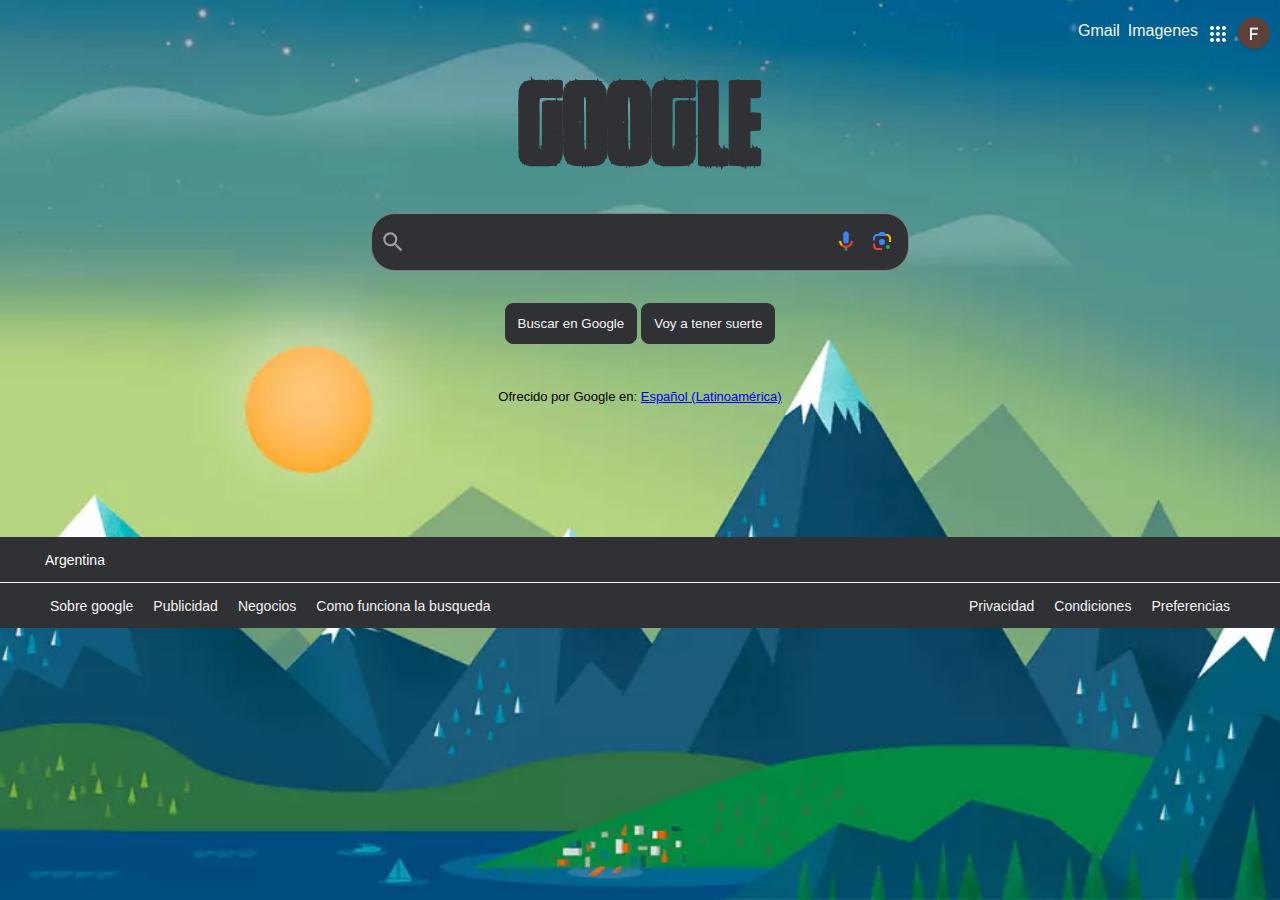
<file: index.html>
<!DOCTYPE html>
<html lang="en">
<head>
    <meta charset="UTF-8">
    <meta name="viewport" content="width=device-width, initial-scale=1.0">
    <title>Google</title>
    <link rel="stylesheet" href="css/style.css">
    <link rel="stylesheet" href="font/stylesheet.css" type="text/css" charset="utf-8" />
  </head>
<body>
    <header>
      <nav>
        <ul>
            <li><a href="https://www.google.com/">Gmail</a></li>
            <li><a href="https://www.google.com/">Imagenes</a></li>
            <li><a href="https://www.google.com/"></a><svg class="gb_j" fill="white"focusable="false" viewBox="0 0 24 24"><path d="M6,8c1.1,0 2,-0.9 2,-2s-0.9,-2 -2,-2 -2,0.9 -2,2 0.9,2 2,2zM12,20c1.1,0 2,-0.9 2,-2s-0.9,-2 -2,-2 -2,0.9 -2,2 0.9,2 2,2zM6,20c1.1,0 2,-0.9 2,-2s-0.9,-2 -2,-2 -2,0.9 -2,2 0.9,2 2,2zM6,14c1.1,0 2,-0.9 2,-2s-0.9,-2 -2,-2 -2,0.9 -2,2 0.9,2 2,2zM12,14c1.1,0 2,-0.9 2,-2s-0.9,-2 -2,-2 -2,0.9 -2,2 0.9,2 2,2zM16,6c0,1.1 0.9,2 2,2s2,-0.9 2,-2 -0.9,-2 -2,-2 -2,0.9 -2,2zM12,8c1.1,0 2,-0.9 2,-2s-0.9,-2 -2,-2 -2,0.9 -2,2 0.9,2 2,2zM18,14c1.1,0 2,-0.9 2,-2s-0.9,-2 -2,-2 -2,0.9 -2,2 0.9,2 2,2zM18,20c1.1,0 2,-0.9 2,-2s-0.9,-2 -2,-2 -2,0.9 -2,2 0.9,2 2,2z"></path></svg></li>
            <li><a href="https://www.google.com/"><img src="/imagen/fernando.png" alt=""></a></li>
        </ul>
      </nav>
    </header>
    <section>
      <div class="container">
      <h1><a href="http://www.google.com.ar">Google</a></h1>
      <div class="buscador">
        <span class="buscador-logo"></span>
        <input type="text">
        <button><span class="micro-logo"></a><img src="imagen/voz-de-google.png" alt=""></span></button>
        <button><span class="camara-logo"></span></button>

      </div>
      <div class="buscador-google">
        <button>Buscar en Google</button>
        <button>Voy a tener suerte</button>
      </div>
      <p>Ofrecido por Google en: <a href="https://www.google.com/">Español (Latinoamérica)</a></p>
    </div>
    </section>
    <footer> 
      <section><span>Argentina</span></section>
      <section class="content">
        <div>
             <a href="">Sobre google</a>
             <a href="">Publicidad</a> 
             <a href="">Negocios</a>
             <a href="">Como funciona la busqueda</a>
            </div>
            <div>
             <a href="">Privacidad</a> 
              <a href="">Condiciones</a>
              <a href="">Preferencias</a>
  </div>
      </section>
    </footer>
</body>
</html>
</file>
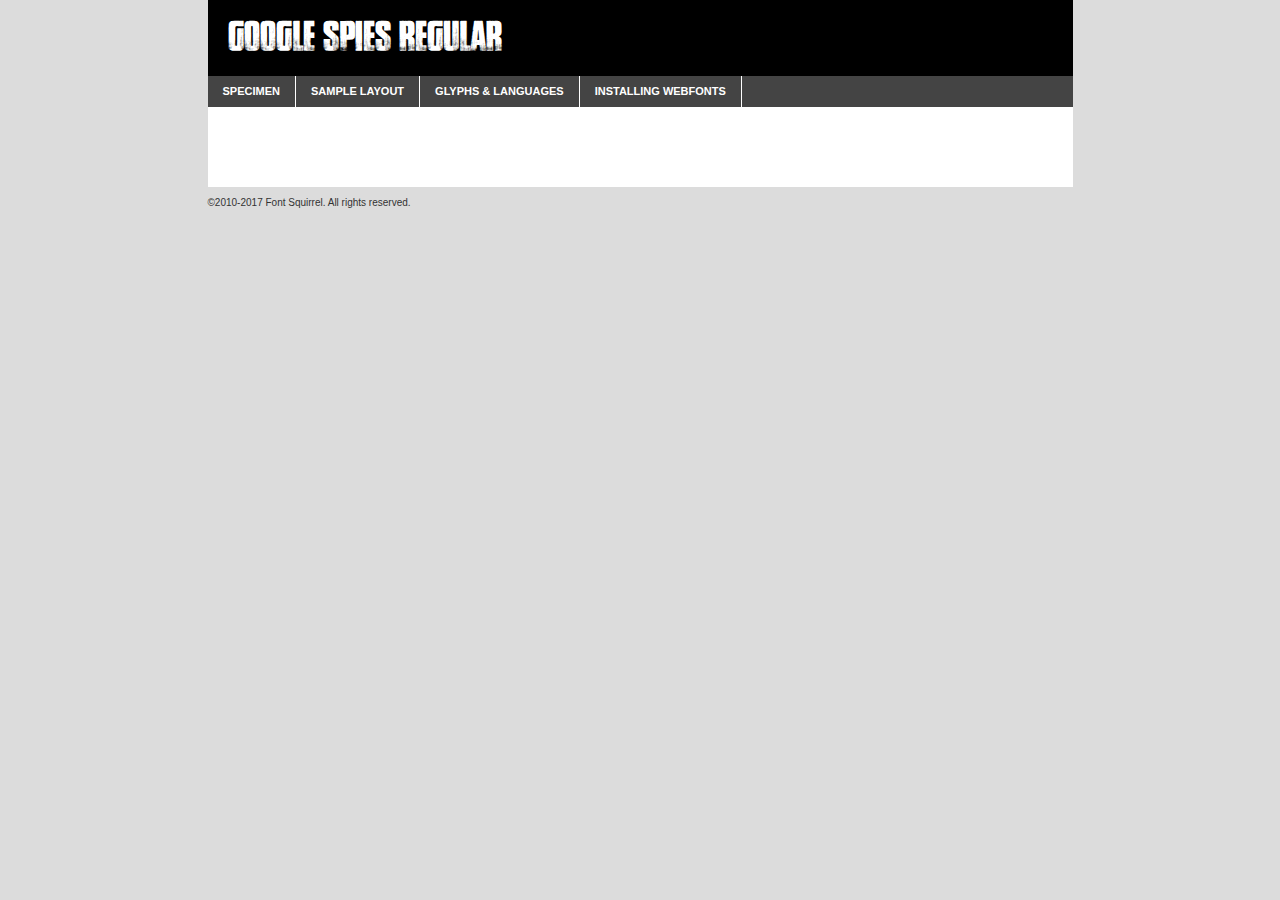
<file: font/google-spies_personnal_use_only-demo.html>
<!DOCTYPE html PUBLIC "-//W3C//DTD XHTML 1.0 Transitional//EN"
        "http://www.w3.org/TR/xhtml1/DTD/xhtml1-transitional.dtd">

<html xmlns="http://www.w3.org/1999/xhtml" xml:lang="en" lang="en">
<head>
    <meta http-equiv="Content-Type" content="text/html; charset=utf-8"/>
    <script src="http://ajax.googleapis.com/ajax/libs/jquery/1.7.2/jquery.min.js" type="text/javascript" charset="utf-8"></script>
    <script type="text/javascript">
		(function($) {
			$.fn.easyTabs = function(option) {
				var param = jQuery.extend({ fadeSpeed: 'fast', defaultContent: 1, activeClass: 'active' }, option);
				$(this).each(function() {
					var thisId = '#' + this.id;
					if ( param.defaultContent == '' )
					{
						param.defaultContent = 1;
					}
					if ( typeof param.defaultContent == 'number' )
					{
						var defaultTab = $(thisId + ' .tabs li:eq(' + (param.defaultContent - 1) + ') a').attr('href').substr(1);
					}
					else
					{
						var defaultTab = param.defaultContent;
					}
					$(thisId + ' .tabs li a').each(function() {
						var tabToHide = $(this).attr('href').substr(1);
						$('#' + tabToHide).addClass('easytabs-tab-content');
					});
					hideAll();
					changeContent(defaultTab);

					function hideAll() {$(thisId + ' .easytabs-tab-content').hide();}

					function changeContent(tabId)
					{
						hideAll();
						$(thisId + ' .tabs li').removeClass(param.activeClass);
						$(thisId + ' .tabs li a[href=#' + tabId + ']').closest('li').addClass(param.activeClass);
						if ( param.fadeSpeed != 'none' )
						{
							$(thisId + ' #' + tabId).fadeIn(param.fadeSpeed);
						}
						else
						{
							$(thisId + ' #' + tabId).show();
						}
					}

					$(thisId + ' .tabs li').click(function() {
						var tabId = $(this).find('a').attr('href').substr(1);
						changeContent(tabId);
						return false;
					});
				});
			}
		})(jQuery);
    </script>
    <link rel="stylesheet" href="specimen_files/specimen_stylesheet.css" type="text/css" charset="utf-8"/>
    <link rel="stylesheet" href="stylesheet.css" type="text/css" charset="utf-8"/>

    <style type="text/css">
        		body {
			font-family: 'google_spiesregular';
        		}

            </style>

    <title>Google spies Regular Specimen</title>


    <script type="text/javascript" charset="utf-8">
		$(document).ready(function() {
			$('#container').easyTabs({ defaultContent: 1 });
		});
    </script>
</head>

<body>
<div id="container">
    <div id="header">
		Google spies Regular    </div>
    <ul class="tabs">
        <li><a href="#specimen">Specimen</a></li>
        <li><a href="#layout">Sample Layout</a></li>
		        <li><a href="#glyphs">Glyphs &amp; Languages</a></li>
        <li><a href="#installing">Installing Webfonts</a></li>

    </ul>

    <div id="main_content">


        <div id="specimen">

            <div class="section">
                <div class="grid12 firstcol">
                    <div class="huge">AaBb</div>
                </div>
            </div>

            <div class="section">
                <div class="glyph_range">A&#x200B;B&#x200b;C&#x200b;D&#x200b;E&#x200b;F&#x200b;G&#x200b;H&#x200b;I&#x200b;J&#x200b;K&#x200b;L&#x200b;M&#x200b;N&#x200b;O&#x200b;P&#x200b;Q&#x200b;R&#x200b;S&#x200b;T&#x200b;U&#x200b;V&#x200b;W&#x200b;X&#x200b;Y&#x200b;Z&#x200b;a&#x200b;b&#x200b;c&#x200b;d&#x200b;e&#x200b;f&#x200b;g&#x200b;h&#x200b;i&#x200b;j&#x200b;k&#x200b;l&#x200b;m&#x200b;n&#x200b;o&#x200b;p&#x200b;q&#x200b;r&#x200b;s&#x200b;t&#x200b;u&#x200b;v&#x200b;w&#x200b;x&#x200b;y&#x200b;z&#x200b;1&#x200b;2&#x200b;3&#x200b;4&#x200b;5&#x200b;6&#x200b;7&#x200b;8&#x200b;9&#x200b;0&#x200b;&amp;&#x200b;.&#x200b;,&#x200b;?&#x200b;!&#x200b;&#64;&#x200b;(&#x200b;)&#x200b;#&#x200b;$&#x200b;%&#x200b;*&#x200b;+&#x200b;-&#x200b;=&#x200b;:&#x200b;;</div>
            </div>
            <div class="section">
                <div class="grid12 firstcol">
                    <table class="sample_table">
                        <tr>
                            <td>10</td>
                            <td class="size10">abcdefghijklmnopqrstuvwxyzABCDEFGHIJKLMNOPQRSTUVWXYZ0123456789abcdefghijklmnopqrstuvwxyzABCDEFGHIJKLMNOPQRSTUVWXYZ0123456789abcdefghijklmnopqrstuvwxyzABCDEFGHIJKLMNOPQRSTUVWXYZ</td>
                        </tr>
                        <tr>
                            <td>11</td>
                            <td class="size11">abcdefghijklmnopqrstuvwxyzABCDEFGHIJKLMNOPQRSTUVWXYZ0123456789abcdefghijklmnopqrstuvwxyzABCDEFGHIJKLMNOPQRSTUVWXYZ0123456789abcdefghijklmnopqrstuvwxyzABCDEFGHIJKLMNOPQRSTUVWXYZ</td>
                        </tr>
                        <tr>
                            <td>12</td>
                            <td class="size12">abcdefghijklmnopqrstuvwxyzABCDEFGHIJKLMNOPQRSTUVWXYZ0123456789abcdefghijklmnopqrstuvwxyzABCDEFGHIJKLMNOPQRSTUVWXYZ0123456789abcdefghijklmnopqrstuvwxyzABCDEFGHIJKLMNOPQRSTUVWXYZ</td>
                        </tr>
                        <tr>
                            <td>13</td>
                            <td class="size13">abcdefghijklmnopqrstuvwxyzABCDEFGHIJKLMNOPQRSTUVWXYZ0123456789abcdefghijklmnopqrstuvwxyzABCDEFGHIJKLMNOPQRSTUVWXYZ0123456789abcdefghijklmnopqrstuvwxyzABCDEFGHIJKLMNOPQRSTUVWXYZ</td>
                        </tr>
                        <tr>
                            <td>14</td>
                            <td class="size14">abcdefghijklmnopqrstuvwxyzABCDEFGHIJKLMNOPQRSTUVWXYZ0123456789abcdefghijklmnopqrstuvwxyzABCDEFGHIJKLMNOPQRSTUVWXYZ0123456789abcdefghijklmnopqrstuvwxyzABCDEFGHIJKLMNOPQRSTUVWXYZ</td>
                        </tr>
                        <tr>
                            <td>16</td>
                            <td class="size16">abcdefghijklmnopqrstuvwxyzABCDEFGHIJKLMNOPQRSTUVWXYZ0123456789abcdefghijklmnopqrstuvwxyzABCDEFGHIJKLMNOPQRSTUVWXYZ</td>
                        </tr>
                        <tr>
                            <td>18</td>
                            <td class="size18">abcdefghijklmnopqrstuvwxyzABCDEFGHIJKLMNOPQRSTUVWXYZ0123456789abcdefghijklmnopqrstuvwxyzABCDEFGHIJKLMNOPQRSTUVWXYZ</td>
                        </tr>
                        <tr>
                            <td>20</td>
                            <td class="size20">abcdefghijklmnopqrstuvwxyzABCDEFGHIJKLMNOPQRSTUVWXYZ0123456789abcdefghijklmnopqrstuvwxyzABCDEFGHIJKLMNOPQRSTUVWXYZ</td>
                        </tr>
                        <tr>
                            <td>24</td>
                            <td class="size24">abcdefghijklmnopqrstuvwxyzABCDEFGHIJKLMNOPQRSTUVWXYZ0123456789abcdefghijklmnopqrstuvwxyzABCDEFGHIJKLMNOPQRSTUVWXYZ</td>
                        </tr>
                        <tr>
                            <td>30</td>
                            <td class="size30">abcdefghijklmnopqrstuvwxyzABCDEFGHIJKLMNOPQRSTUVWXYZ0123456789abcdefghijklmnopqrstuvwxyzABCDEFGHIJKLMNOPQRSTUVWXYZ</td>
                        </tr>
                        <tr>
                            <td>36</td>
                            <td class="size36">abcdefghijklmnopqrstuvwxyzABCDEFGHIJKLMNOPQRSTUVWXYZ0123456789abcdefghijklmnopqrstuvwxyzABCDEFGHIJKLMNOPQRSTUVWXYZ</td>
                        </tr>
                        <tr>
                            <td>48</td>
                            <td class="size48">abcdefghijklmnopqrstuvwxyzABCDEFGHIJKLMNOPQRSTUVWXYZ0123456789abcdefghijklmnopqrstuvwxyzABCDEFGHIJKLMNOPQRSTUVWXYZ</td>
                        </tr>
                        <tr>
                            <td>60</td>
                            <td class="size60">abcdefghijklmnopqrstuvwxyzABCDEFGHIJKLMNOPQRSTUVWXYZ0123456789abcdefghijklmnopqrstuvwxyzABCDEFGHIJKLMNOPQRSTUVWXYZ</td>
                        </tr>
                        <tr>
                            <td>72</td>
                            <td class="size72">abcdefghijklmnopqrstuvwxyzABCDEFGHIJKLMNOPQRSTUVWXYZ0123456789abcdefghijklmnopqrstuvwxyzABCDEFGHIJKLMNOPQRSTUVWXYZ</td>
                        </tr>
                        <tr>
                            <td>90</td>
                            <td class="size90">abcdefghijklmnopqrstuvwxyzABCDEFGHIJKLMNOPQRSTUVWXYZ0123456789abcdefghijklmnopqrstuvwxyzABCDEFGHIJKLMNOPQRSTUVWXYZ</td>
                        </tr>
                    </table>

                </div>

            </div>


            <div class="section" id="bodycomparison">


                <div id="xheight">
                    <div class="fontbody">&#x25FC;&#x25FC;&#x25FC;&#x25FC;&#x25FC;&#x25FC;&#x25FC;&#x25FC;&#x25FC;&#x25FC;&#x25FC;&#x25FC;&#x25FC;&#x25FC;&#x25FC;&#x25FC;&#x25FC;&#x25FC;&#x25FC;&#x25FC;&#x25FC;&#x25FC;&#x25FC;&#x25FC;&#x25FC;&#x25FC;&#x25FC;&#x25FC;&#x25FC;&#x25FC;&#x25FC;&#x25FC;&#x25FC;&#x25FC;&#x25FC;&#x25FC;&#x25FC;&#x25FC;&#x25FC;&#x25FC;&#x25FC;&#x25FC;&#x25FC;&#x25FC;&#x25FC;&#x25FC;&#x25FC;&#x25FC;&#x25FC;&#x25FC;&#x25FC;&#x25FC;&#x25FC;&#x25FC;&#x25FC;&#x25FC;&#x25FC;&#x25FC;&#x25FC;&#x25FC;&#x25FC;&#x25FC;&#x25FC;&#x25FC;&#x25FC;&#x25FC;&#x25FC;&#x25FC;&#x25FC;&#x25FC;&#x25FC;&#x25FC;&#x25FC;&#x25FC;&#x25FC;&#x25FC;&#x25FC;&#x25FC;&#x25FC;&#x25FC;&#x25FC;&#x25FC;&#x25FC;&#x25FC;&#x25FC;&#x25FC;&#x25FC;&#x25FC;&#x25FC;&#x25FC;&#x25FC;&#x25FC;&#x25FC;&#x25FC;&#x25FC;&#x25FC;&#x25FC;&#x25FC;&#x25FC;body</div>
                    <div class="arialbody">body</div>
                    <div class="verdanabody">body</div>
                    <div class="georgiabody">body</div>
                </div>
                <div class="fontbody" style="z-index:1">
                    body<span>Google spies Regular</span>
                </div>
                <div class="arialbody" style="z-index:1">
                    body<span>Arial</span>
                </div>
                <div class="verdanabody" style="z-index:1">
                    body<span>Verdana</span>
                </div>
                <div class="georgiabody" style="z-index:1">
                    body<span>Georgia</span>
                </div>


            </div>


            <div class="section psample psample_row1" id="">

                <div class="grid2 firstcol">
                    <p class="size10"><span>10.</span>Aenean lacinia bibendum nulla sed consectetur. Fusce dapibus, tellus ac cursus commodo, tortor mauris condimentum nibh, ut fermentum massa justo sit amet risus. Nullam id dolor id nibh ultricies vehicula ut id elit. Cum sociis natoque penatibus et magnis dis parturient montes, nascetur ridiculus mus. Nulla vitae elit libero, a pharetra augue.</p>

                </div>
                <div class="grid3">
                    <p class="size11"><span>11.</span>Aenean lacinia bibendum nulla sed consectetur. Fusce dapibus, tellus ac cursus commodo, tortor mauris condimentum nibh, ut fermentum massa justo sit amet risus. Nullam id dolor id nibh ultricies vehicula ut id elit. Cum sociis natoque penatibus et magnis dis parturient montes, nascetur ridiculus mus. Nulla vitae elit libero, a pharetra augue.</p>

                </div>
                <div class="grid3">
                    <p class="size12"><span>12.</span>Aenean lacinia bibendum nulla sed consectetur. Fusce dapibus, tellus ac cursus commodo, tortor mauris condimentum nibh, ut fermentum massa justo sit amet risus. Nullam id dolor id nibh ultricies vehicula ut id elit. Cum sociis natoque penatibus et magnis dis parturient montes, nascetur ridiculus mus. Nulla vitae elit libero, a pharetra augue.</p>

                </div>
                <div class="grid4">
                    <p class="size13"><span>13.</span>Aenean lacinia bibendum nulla sed consectetur. Fusce dapibus, tellus ac cursus commodo, tortor mauris condimentum nibh, ut fermentum massa justo sit amet risus. Nullam id dolor id nibh ultricies vehicula ut id elit. Cum sociis natoque penatibus et magnis dis parturient montes, nascetur ridiculus mus. Nulla vitae elit libero, a pharetra augue.</p>

                </div>
                <div class="white_blend"></div>

            </div>
            <div class="section psample psample_row2" id="">
                <div class="grid3 firstcol">
                    <p class="size14"><span>14.</span>Aenean lacinia bibendum nulla sed consectetur. Fusce dapibus, tellus ac cursus commodo, tortor mauris condimentum nibh, ut fermentum massa justo sit amet risus. Nullam id dolor id nibh ultricies vehicula ut id elit. Cum sociis natoque penatibus et magnis dis parturient montes, nascetur ridiculus mus. Nulla vitae elit libero, a pharetra augue.</p>

                </div>
                <div class="grid4">
                    <p class="size16"><span>16.</span>Aenean lacinia bibendum nulla sed consectetur. Fusce dapibus, tellus ac cursus commodo, tortor mauris condimentum nibh, ut fermentum massa justo sit amet risus. Nullam id dolor id nibh ultricies vehicula ut id elit. Cum sociis natoque penatibus et magnis dis parturient montes, nascetur ridiculus mus. Nulla vitae elit libero, a pharetra augue.</p>

                </div>
                <div class="grid5">
                    <p class="size18"><span>18.</span>Aenean lacinia bibendum nulla sed consectetur. Fusce dapibus, tellus ac cursus commodo, tortor mauris condimentum nibh, ut fermentum massa justo sit amet risus. Nullam id dolor id nibh ultricies vehicula ut id elit. Cum sociis natoque penatibus et magnis dis parturient montes, nascetur ridiculus mus. Nulla vitae elit libero, a pharetra augue.</p>

                </div>

                <div class="white_blend"></div>

            </div>

            <div class="section psample psample_row3" id="">
                <div class="grid5 firstcol">
                    <p class="size20"><span>20.</span>Aenean lacinia bibendum nulla sed consectetur. Fusce dapibus, tellus ac cursus commodo, tortor mauris condimentum nibh, ut fermentum massa justo sit amet risus. Nullam id dolor id nibh ultricies vehicula ut id elit. Cum sociis natoque penatibus et magnis dis parturient montes, nascetur ridiculus mus. Nulla vitae elit libero, a pharetra augue.</p>
                </div>
                <div class="grid7">
                    <p class="size24"><span>24.</span>Aenean lacinia bibendum nulla sed consectetur. Fusce dapibus, tellus ac cursus commodo, tortor mauris condimentum nibh, ut fermentum massa justo sit amet risus. Nullam id dolor id nibh ultricies vehicula ut id elit. Cum sociis natoque penatibus et magnis dis parturient montes, nascetur ridiculus mus. Nulla vitae elit libero, a pharetra augue.</p>
                </div>

                <div class="white_blend"></div>

            </div>

            <div class="section psample psample_row4" id="">
                <div class="grid12 firstcol">
                    <p class="size30"><span>30.</span>Aenean lacinia bibendum nulla sed consectetur. Fusce dapibus, tellus ac cursus commodo, tortor mauris condimentum nibh, ut fermentum massa justo sit amet risus. Nullam id dolor id nibh ultricies vehicula ut id elit. Cum sociis natoque penatibus et magnis dis parturient montes, nascetur ridiculus mus. Nulla vitae elit libero, a pharetra augue.</p>
                </div>
                <div class="white_blend"></div>

            </div>


            <div class="section psample psample_row1 fullreverse">
                <div class="grid2 firstcol">
                    <p class="size10"><span>10.</span>Aenean lacinia bibendum nulla sed consectetur. Fusce dapibus, tellus ac cursus commodo, tortor mauris condimentum nibh, ut fermentum massa justo sit amet risus. Nullam id dolor id nibh ultricies vehicula ut id elit. Cum sociis natoque penatibus et magnis dis parturient montes, nascetur ridiculus mus. Nulla vitae elit libero, a pharetra augue.</p>

                </div>
                <div class="grid3">
                    <p class="size11"><span>11.</span>Aenean lacinia bibendum nulla sed consectetur. Fusce dapibus, tellus ac cursus commodo, tortor mauris condimentum nibh, ut fermentum massa justo sit amet risus. Nullam id dolor id nibh ultricies vehicula ut id elit. Cum sociis natoque penatibus et magnis dis parturient montes, nascetur ridiculus mus. Nulla vitae elit libero, a pharetra augue.</p>

                </div>
                <div class="grid3">
                    <p class="size12"><span>12.</span>Aenean lacinia bibendum nulla sed consectetur. Fusce dapibus, tellus ac cursus commodo, tortor mauris condimentum nibh, ut fermentum massa justo sit amet risus. Nullam id dolor id nibh ultricies vehicula ut id elit. Cum sociis natoque penatibus et magnis dis parturient montes, nascetur ridiculus mus. Nulla vitae elit libero, a pharetra augue.</p>

                </div>
                <div class="grid4">
                    <p class="size13"><span>13.</span>Aenean lacinia bibendum nulla sed consectetur. Fusce dapibus, tellus ac cursus commodo, tortor mauris condimentum nibh, ut fermentum massa justo sit amet risus. Nullam id dolor id nibh ultricies vehicula ut id elit. Cum sociis natoque penatibus et magnis dis parturient montes, nascetur ridiculus mus. Nulla vitae elit libero, a pharetra augue.</p>

                </div>
                <div class="black_blend"></div>

            </div>

            <div class="section psample psample_row2 fullreverse">
                <div class="grid3 firstcol">
                    <p class="size14"><span>14.</span>Aenean lacinia bibendum nulla sed consectetur. Fusce dapibus, tellus ac cursus commodo, tortor mauris condimentum nibh, ut fermentum massa justo sit amet risus. Nullam id dolor id nibh ultricies vehicula ut id elit. Cum sociis natoque penatibus et magnis dis parturient montes, nascetur ridiculus mus. Nulla vitae elit libero, a pharetra augue.</p>

                </div>
                <div class="grid4">
                    <p class="size16"><span>16.</span>Aenean lacinia bibendum nulla sed consectetur. Fusce dapibus, tellus ac cursus commodo, tortor mauris condimentum nibh, ut fermentum massa justo sit amet risus. Nullam id dolor id nibh ultricies vehicula ut id elit. Cum sociis natoque penatibus et magnis dis parturient montes, nascetur ridiculus mus. Nulla vitae elit libero, a pharetra augue.</p>

                </div>
                <div class="grid5">
                    <p class="size18"><span>18.</span>Aenean lacinia bibendum nulla sed consectetur. Fusce dapibus, tellus ac cursus commodo, tortor mauris condimentum nibh, ut fermentum massa justo sit amet risus. Nullam id dolor id nibh ultricies vehicula ut id elit. Cum sociis natoque penatibus et magnis dis parturient montes, nascetur ridiculus mus. Nulla vitae elit libero, a pharetra augue.</p>

                </div>
                <div class="black_blend"></div>

            </div>

            <div class="section psample fullreverse psample_row3" id="">
                <div class="grid5 firstcol">
                    <p class="size20"><span>20.</span>Aenean lacinia bibendum nulla sed consectetur. Fusce dapibus, tellus ac cursus commodo, tortor mauris condimentum nibh, ut fermentum massa justo sit amet risus. Nullam id dolor id nibh ultricies vehicula ut id elit. Cum sociis natoque penatibus et magnis dis parturient montes, nascetur ridiculus mus. Nulla vitae elit libero, a pharetra augue.</p>
                </div>
                <div class="grid7">
                    <p class="size24"><span>24.</span>Aenean lacinia bibendum nulla sed consectetur. Fusce dapibus, tellus ac cursus commodo, tortor mauris condimentum nibh, ut fermentum massa justo sit amet risus. Nullam id dolor id nibh ultricies vehicula ut id elit. Cum sociis natoque penatibus et magnis dis parturient montes, nascetur ridiculus mus. Nulla vitae elit libero, a pharetra augue.</p>
                </div>

                <div class="black_blend"></div>

            </div>

            <div class="section psample fullreverse psample_row4" id="" style="border-bottom: 20px #000 solid;">
                <div class="grid12 firstcol">
                    <p class="size30"><span>30.</span>Aenean lacinia bibendum nulla sed consectetur. Fusce dapibus, tellus ac cursus commodo, tortor mauris condimentum nibh, ut fermentum massa justo sit amet risus. Nullam id dolor id nibh ultricies vehicula ut id elit. Cum sociis natoque penatibus et magnis dis parturient montes, nascetur ridiculus mus. Nulla vitae elit libero, a pharetra augue.</p>
                </div>
                <div class="black_blend"></div>

            </div>


        </div>

        <div id="layout">

            <div class="section">

                <div class="grid12 firstcol">
                    <h1>Lorem Ipsum Dolor</h1>
                    <h2>Etiam porta sem malesuada magna mollis euismod</h2>

                    <p class="byline">By <a href="#link">Aenean Lacinia</a></p>
                </div>
            </div>
            <div class="section">
                <div class="grid8 firstcol">
                    <p class="large">Donec sed odio dui. Morbi leo risus, porta ac consectetur ac, vestibulum at eros. Fusce dapibus, tellus ac cursus commodo, tortor mauris condimentum nibh, ut fermentum massa justo sit amet risus. </p>


                    <h3>Pellentesque ornare sem</h3>

                    <p>Maecenas sed diam eget risus varius blandit sit amet non magna. Maecenas faucibus mollis interdum. Donec ullamcorper nulla non metus auctor fringilla. Nullam id dolor id nibh ultricies vehicula ut id elit. Nullam id dolor id nibh ultricies vehicula ut id elit. </p>

                    <p>Aenean eu leo quam. Pellentesque ornare sem lacinia quam venenatis vestibulum. Lorem ipsum dolor sit amet, consectetur adipiscing elit. Cum sociis natoque penatibus et magnis dis parturient montes, nascetur ridiculus mus. </p>

                    <p>Nulla vitae elit libero, a pharetra augue. Praesent commodo cursus magna, vel scelerisque nisl consectetur et. Aenean lacinia bibendum nulla sed consectetur. </p>

                    <p>Nullam quis risus eget urna mollis ornare vel eu leo. Nullam quis risus eget urna mollis ornare vel eu leo. Maecenas sed diam eget risus varius blandit sit amet non magna. Donec ullamcorper nulla non metus auctor fringilla. </p>

                    <h3>Cras mattis consectetur</h3>

                    <p>Aenean eu leo quam. Pellentesque ornare sem lacinia quam venenatis vestibulum. Aenean lacinia bibendum nulla sed consectetur. Integer posuere erat a ante venenatis dapibus posuere velit aliquet. Cras mattis consectetur purus sit amet fermentum. </p>

                    <p>Nullam id dolor id nibh ultricies vehicula ut id elit. Nullam quis risus eget urna mollis ornare vel eu leo. Cras mattis consectetur purus sit amet fermentum.</p>
                </div>

                <div class="grid4 sidebar">

                    <div class="box reverse">
                        <p class="last">Nullam quis risus eget urna mollis ornare vel eu leo. Donec ullamcorper nulla non metus auctor fringilla. Cras mattis consectetur purus sit amet fermentum. Sed posuere consectetur est at lobortis. Lorem ipsum dolor sit amet, consectetur adipiscing elit. </p>
                    </div>

                    <p class="caption">Maecenas sed diam eget risus varius.</p>

                    <p>Vestibulum id ligula porta felis euismod semper. Integer posuere erat a ante venenatis dapibus posuere velit aliquet. Vestibulum id ligula porta felis euismod semper. Sed posuere consectetur est at lobortis. Maecenas sed diam eget risus varius blandit sit amet non magna. Fusce dapibus, tellus ac cursus commodo, tortor mauris condimentum nibh, ut fermentum massa justo sit amet risus. </p>


                    <p>Duis mollis, est non commodo luctus, nisi erat porttitor ligula, eget lacinia odio sem nec elit. Aenean lacinia bibendum nulla sed consectetur. Vivamus sagittis lacus vel augue laoreet rutrum faucibus dolor auctor. Aenean lacinia bibendum nulla sed consectetur. Nullam quis risus eget urna mollis ornare vel eu leo. </p>

                    <p>Praesent commodo cursus magna, vel scelerisque nisl consectetur et. Donec ullamcorper nulla non metus auctor fringilla. Maecenas faucibus mollis interdum. Fusce dapibus, tellus ac cursus commodo, tortor mauris condimentum nibh, ut fermentum massa justo sit amet risus. </p>

                </div>
            </div>

        </div>


		

        <div id="glyphs">
            <div class="section">
                <div class="grid12 firstcol">

                    <h1>Language Support</h1>
                    <p>The subset of Google spies Regular in this kit supports the following languages:<br/>

						Albanian, Basque, Breton, Chamorro, Danish, Dutch, English, Faroese, Finnish, French, Frisian, Galician, German, Icelandic, Italian, Malagasy, Norwegian, Portuguese, Spanish, Alsatian, Aragonese, Arapaho, Arrernte, Asturian, Aymara, Bislama, Cebuano, Corsican, Fijian, French_creole, Genoese, Gilbertese, Greenlandic, Haitian_creole, Hiligaynon, Hmong, Hopi, Ibanag, Iloko_ilokano, Indonesian, Interglossa_glosa, Interlingua, Irish_gaelic, Jerriais, Lojban, Lombard, Luxembourgeois, Manx, Mohawk, Norfolk_pitcairnese, Occitan, Oromo, Pangasinan, Papiamento, Piedmontese, Potawatomi, Rhaeto-romance, Romansh, Rotokas, Sami_lule, Samoan, Sardinian, Scots_gaelic, Seychelles_creole, Shona, Sicilian, Somali, Southern_ndebele, Swahili, Swati_swazi, Tagalog_filipino_pilipino, Tetum, Tok_pisin, Uyghur_latinized, Volapuk, Walloon, Warlpiri, Xhosa, Yapese, Zulu, Latinbasic, Ubasic, Demo                    </p>
                    <h1>Glyph Chart</h1>
                    <p>The subset of Google spies Regular in this kit includes all the glyphs listed below. Unicode entities are included above each glyph to help you insert individual characters into your layout.</p>
                    <div id="glyph_chart">

																																	                                <div><p>&amp;#2;</p>&#2;</div>
																				                                <div><p>&amp;#9;</p>&#9;</div>
																				                                <div><p>&amp;#10;</p>&#10;</div>
																				                                <div><p>&amp;#13;</p>&#13;</div>
																				                                <div><p>&amp;#32;</p>&#32;</div>
																				                                <div><p>&amp;#33;</p>&#33;</div>
																				                                <div><p>&amp;#34;</p>&#34;</div>
																				                                <div><p>&amp;#35;</p>&#35;</div>
																				                                <div><p>&amp;#36;</p>&#36;</div>
																				                                <div><p>&amp;#37;</p>&#37;</div>
																				                                <div><p>&amp;#38;</p>&#38;</div>
																				                                <div><p>&amp;#39;</p>&#39;</div>
																				                                <div><p>&amp;#40;</p>&#40;</div>
																				                                <div><p>&amp;#41;</p>&#41;</div>
																				                                <div><p>&amp;#42;</p>&#42;</div>
																				                                <div><p>&amp;#43;</p>&#43;</div>
																				                                <div><p>&amp;#44;</p>&#44;</div>
																				                                <div><p>&amp;#45;</p>&#45;</div>
																				                                <div><p>&amp;#46;</p>&#46;</div>
																				                                <div><p>&amp;#47;</p>&#47;</div>
																				                                <div><p>&amp;#48;</p>&#48;</div>
																				                                <div><p>&amp;#49;</p>&#49;</div>
																				                                <div><p>&amp;#50;</p>&#50;</div>
																				                                <div><p>&amp;#51;</p>&#51;</div>
																				                                <div><p>&amp;#52;</p>&#52;</div>
																				                                <div><p>&amp;#53;</p>&#53;</div>
																				                                <div><p>&amp;#54;</p>&#54;</div>
																				                                <div><p>&amp;#55;</p>&#55;</div>
																				                                <div><p>&amp;#56;</p>&#56;</div>
																				                                <div><p>&amp;#57;</p>&#57;</div>
																				                                <div><p>&amp;#58;</p>&#58;</div>
																				                                <div><p>&amp;#59;</p>&#59;</div>
																				                                <div><p>&amp;#60;</p>&#60;</div>
																				                                <div><p>&amp;#61;</p>&#61;</div>
																				                                <div><p>&amp;#62;</p>&#62;</div>
																				                                <div><p>&amp;#63;</p>&#63;</div>
																				                                <div><p>&amp;#64;</p>&#64;</div>
																				                                <div><p>&amp;#65;</p>&#65;</div>
																				                                <div><p>&amp;#66;</p>&#66;</div>
																				                                <div><p>&amp;#67;</p>&#67;</div>
																				                                <div><p>&amp;#68;</p>&#68;</div>
																				                                <div><p>&amp;#69;</p>&#69;</div>
																				                                <div><p>&amp;#70;</p>&#70;</div>
																				                                <div><p>&amp;#71;</p>&#71;</div>
																				                                <div><p>&amp;#72;</p>&#72;</div>
																				                                <div><p>&amp;#73;</p>&#73;</div>
																				                                <div><p>&amp;#74;</p>&#74;</div>
																				                                <div><p>&amp;#75;</p>&#75;</div>
																				                                <div><p>&amp;#76;</p>&#76;</div>
																				                                <div><p>&amp;#77;</p>&#77;</div>
																				                                <div><p>&amp;#78;</p>&#78;</div>
																				                                <div><p>&amp;#79;</p>&#79;</div>
																				                                <div><p>&amp;#80;</p>&#80;</div>
																				                                <div><p>&amp;#81;</p>&#81;</div>
																				                                <div><p>&amp;#82;</p>&#82;</div>
																				                                <div><p>&amp;#83;</p>&#83;</div>
																				                                <div><p>&amp;#84;</p>&#84;</div>
																				                                <div><p>&amp;#85;</p>&#85;</div>
																				                                <div><p>&amp;#86;</p>&#86;</div>
																				                                <div><p>&amp;#87;</p>&#87;</div>
																				                                <div><p>&amp;#88;</p>&#88;</div>
																				                                <div><p>&amp;#89;</p>&#89;</div>
																				                                <div><p>&amp;#90;</p>&#90;</div>
																				                                <div><p>&amp;#91;</p>&#91;</div>
																				                                <div><p>&amp;#92;</p>&#92;</div>
																				                                <div><p>&amp;#93;</p>&#93;</div>
																				                                <div><p>&amp;#94;</p>&#94;</div>
																				                                <div><p>&amp;#95;</p>&#95;</div>
																				                                <div><p>&amp;#96;</p>&#96;</div>
																				                                <div><p>&amp;#97;</p>&#97;</div>
																				                                <div><p>&amp;#98;</p>&#98;</div>
																				                                <div><p>&amp;#99;</p>&#99;</div>
																				                                <div><p>&amp;#100;</p>&#100;</div>
																				                                <div><p>&amp;#101;</p>&#101;</div>
																				                                <div><p>&amp;#102;</p>&#102;</div>
																				                                <div><p>&amp;#103;</p>&#103;</div>
																				                                <div><p>&amp;#104;</p>&#104;</div>
																				                                <div><p>&amp;#105;</p>&#105;</div>
																				                                <div><p>&amp;#106;</p>&#106;</div>
																				                                <div><p>&amp;#107;</p>&#107;</div>
																				                                <div><p>&amp;#108;</p>&#108;</div>
																				                                <div><p>&amp;#109;</p>&#109;</div>
																				                                <div><p>&amp;#110;</p>&#110;</div>
																				                                <div><p>&amp;#111;</p>&#111;</div>
																				                                <div><p>&amp;#112;</p>&#112;</div>
																				                                <div><p>&amp;#113;</p>&#113;</div>
																				                                <div><p>&amp;#114;</p>&#114;</div>
																				                                <div><p>&amp;#115;</p>&#115;</div>
																				                                <div><p>&amp;#116;</p>&#116;</div>
																				                                <div><p>&amp;#117;</p>&#117;</div>
																				                                <div><p>&amp;#118;</p>&#118;</div>
																				                                <div><p>&amp;#119;</p>&#119;</div>
																				                                <div><p>&amp;#120;</p>&#120;</div>
																				                                <div><p>&amp;#121;</p>&#121;</div>
																				                                <div><p>&amp;#122;</p>&#122;</div>
																				                                <div><p>&amp;#123;</p>&#123;</div>
																				                                <div><p>&amp;#124;</p>&#124;</div>
																				                                <div><p>&amp;#125;</p>&#125;</div>
																				                                <div><p>&amp;#126;</p>&#126;</div>
																				                                <div><p>&amp;#160;</p>&#160;</div>
																				                                <div><p>&amp;#161;</p>&#161;</div>
																				                                <div><p>&amp;#162;</p>&#162;</div>
																				                                <div><p>&amp;#163;</p>&#163;</div>
																				                                <div><p>&amp;#164;</p>&#164;</div>
																				                                <div><p>&amp;#165;</p>&#165;</div>
																				                                <div><p>&amp;#166;</p>&#166;</div>
																				                                <div><p>&amp;#167;</p>&#167;</div>
																				                                <div><p>&amp;#168;</p>&#168;</div>
																				                                <div><p>&amp;#169;</p>&#169;</div>
																				                                <div><p>&amp;#170;</p>&#170;</div>
																				                                <div><p>&amp;#171;</p>&#171;</div>
																				                                <div><p>&amp;#172;</p>&#172;</div>
																				                                <div><p>&amp;#173;</p>&#173;</div>
																				                                <div><p>&amp;#174;</p>&#174;</div>
																				                                <div><p>&amp;#175;</p>&#175;</div>
																				                                <div><p>&amp;#176;</p>&#176;</div>
																				                                <div><p>&amp;#177;</p>&#177;</div>
																				                                <div><p>&amp;#178;</p>&#178;</div>
																				                                <div><p>&amp;#179;</p>&#179;</div>
																				                                <div><p>&amp;#180;</p>&#180;</div>
																				                                <div><p>&amp;#181;</p>&#181;</div>
																				                                <div><p>&amp;#182;</p>&#182;</div>
																				                                <div><p>&amp;#183;</p>&#183;</div>
																				                                <div><p>&amp;#184;</p>&#184;</div>
																				                                <div><p>&amp;#185;</p>&#185;</div>
																				                                <div><p>&amp;#186;</p>&#186;</div>
																				                                <div><p>&amp;#187;</p>&#187;</div>
																				                                <div><p>&amp;#188;</p>&#188;</div>
																				                                <div><p>&amp;#189;</p>&#189;</div>
																				                                <div><p>&amp;#190;</p>&#190;</div>
																				                                <div><p>&amp;#191;</p>&#191;</div>
																				                                <div><p>&amp;#192;</p>&#192;</div>
																				                                <div><p>&amp;#193;</p>&#193;</div>
																				                                <div><p>&amp;#194;</p>&#194;</div>
																				                                <div><p>&amp;#195;</p>&#195;</div>
																				                                <div><p>&amp;#196;</p>&#196;</div>
																				                                <div><p>&amp;#197;</p>&#197;</div>
																				                                <div><p>&amp;#198;</p>&#198;</div>
																				                                <div><p>&amp;#199;</p>&#199;</div>
																				                                <div><p>&amp;#200;</p>&#200;</div>
																				                                <div><p>&amp;#201;</p>&#201;</div>
																				                                <div><p>&amp;#202;</p>&#202;</div>
																				                                <div><p>&amp;#203;</p>&#203;</div>
																				                                <div><p>&amp;#204;</p>&#204;</div>
																				                                <div><p>&amp;#205;</p>&#205;</div>
																				                                <div><p>&amp;#206;</p>&#206;</div>
																				                                <div><p>&amp;#207;</p>&#207;</div>
																				                                <div><p>&amp;#208;</p>&#208;</div>
																				                                <div><p>&amp;#209;</p>&#209;</div>
																				                                <div><p>&amp;#210;</p>&#210;</div>
																				                                <div><p>&amp;#211;</p>&#211;</div>
																				                                <div><p>&amp;#212;</p>&#212;</div>
																				                                <div><p>&amp;#213;</p>&#213;</div>
																				                                <div><p>&amp;#214;</p>&#214;</div>
																				                                <div><p>&amp;#215;</p>&#215;</div>
																				                                <div><p>&amp;#216;</p>&#216;</div>
																				                                <div><p>&amp;#217;</p>&#217;</div>
																				                                <div><p>&amp;#218;</p>&#218;</div>
																				                                <div><p>&amp;#219;</p>&#219;</div>
																				                                <div><p>&amp;#220;</p>&#220;</div>
																				                                <div><p>&amp;#221;</p>&#221;</div>
																				                                <div><p>&amp;#222;</p>&#222;</div>
																				                                <div><p>&amp;#223;</p>&#223;</div>
																				                                <div><p>&amp;#224;</p>&#224;</div>
																				                                <div><p>&amp;#225;</p>&#225;</div>
																				                                <div><p>&amp;#226;</p>&#226;</div>
																				                                <div><p>&amp;#227;</p>&#227;</div>
																				                                <div><p>&amp;#228;</p>&#228;</div>
																				                                <div><p>&amp;#229;</p>&#229;</div>
																				                                <div><p>&amp;#230;</p>&#230;</div>
																				                                <div><p>&amp;#231;</p>&#231;</div>
																				                                <div><p>&amp;#232;</p>&#232;</div>
																				                                <div><p>&amp;#233;</p>&#233;</div>
																				                                <div><p>&amp;#234;</p>&#234;</div>
																				                                <div><p>&amp;#235;</p>&#235;</div>
																				                                <div><p>&amp;#236;</p>&#236;</div>
																				                                <div><p>&amp;#237;</p>&#237;</div>
																				                                <div><p>&amp;#238;</p>&#238;</div>
																				                                <div><p>&amp;#239;</p>&#239;</div>
																				                                <div><p>&amp;#240;</p>&#240;</div>
																				                                <div><p>&amp;#241;</p>&#241;</div>
																				                                <div><p>&amp;#242;</p>&#242;</div>
																				                                <div><p>&amp;#243;</p>&#243;</div>
																				                                <div><p>&amp;#244;</p>&#244;</div>
																				                                <div><p>&amp;#245;</p>&#245;</div>
																				                                <div><p>&amp;#246;</p>&#246;</div>
																				                                <div><p>&amp;#247;</p>&#247;</div>
																				                                <div><p>&amp;#248;</p>&#248;</div>
																				                                <div><p>&amp;#249;</p>&#249;</div>
																				                                <div><p>&amp;#250;</p>&#250;</div>
																				                                <div><p>&amp;#251;</p>&#251;</div>
																				                                <div><p>&amp;#252;</p>&#252;</div>
																				                                <div><p>&amp;#253;</p>&#253;</div>
																				                                <div><p>&amp;#254;</p>&#254;</div>
																				                                <div><p>&amp;#255;</p>&#255;</div>
																				                                <div><p>&amp;#338;</p>&#338;</div>
																				                                <div><p>&amp;#339;</p>&#339;</div>
																				                                <div><p>&amp;#376;</p>&#376;</div>
																				                                <div><p>&amp;#710;</p>&#710;</div>
																				                                <div><p>&amp;#732;</p>&#732;</div>
																				                                <div><p>&amp;#8192;</p>&#8192;</div>
																				                                <div><p>&amp;#8193;</p>&#8193;</div>
																				                                <div><p>&amp;#8194;</p>&#8194;</div>
																				                                <div><p>&amp;#8195;</p>&#8195;</div>
																				                                <div><p>&amp;#8196;</p>&#8196;</div>
																				                                <div><p>&amp;#8197;</p>&#8197;</div>
																				                                <div><p>&amp;#8198;</p>&#8198;</div>
																				                                <div><p>&amp;#8199;</p>&#8199;</div>
																				                                <div><p>&amp;#8200;</p>&#8200;</div>
																				                                <div><p>&amp;#8201;</p>&#8201;</div>
																				                                <div><p>&amp;#8202;</p>&#8202;</div>
																				                                <div><p>&amp;#8208;</p>&#8208;</div>
																				                                <div><p>&amp;#8209;</p>&#8209;</div>
																				                                <div><p>&amp;#8210;</p>&#8210;</div>
																				                                <div><p>&amp;#8211;</p>&#8211;</div>
																				                                <div><p>&amp;#8212;</p>&#8212;</div>
																				                                <div><p>&amp;#8216;</p>&#8216;</div>
																				                                <div><p>&amp;#8217;</p>&#8217;</div>
																				                                <div><p>&amp;#8218;</p>&#8218;</div>
																				                                <div><p>&amp;#8220;</p>&#8220;</div>
																				                                <div><p>&amp;#8221;</p>&#8221;</div>
																				                                <div><p>&amp;#8222;</p>&#8222;</div>
																				                                <div><p>&amp;#8226;</p>&#8226;</div>
																				                                <div><p>&amp;#8230;</p>&#8230;</div>
																				                                <div><p>&amp;#8239;</p>&#8239;</div>
																				                                <div><p>&amp;#8249;</p>&#8249;</div>
																				                                <div><p>&amp;#8250;</p>&#8250;</div>
																				                                <div><p>&amp;#8287;</p>&#8287;</div>
																				                                <div><p>&amp;#8364;</p>&#8364;</div>
																				                                <div><p>&amp;#8482;</p>&#8482;</div>
																				                                <div><p>&amp;#9724;</p>&#9724;</div>
																																													                    </div>
                </div>


            </div>
        </div>


        <div id="specs">

        </div>

        <div id="installing">
            <div class="section">
                <div class="grid7 firstcol">
                    <h1>Installing Webfonts</h1>

                    <p>Webfonts are supported by all major browser platforms but not all in the same way. There are currently four different font formats that must be included in order to target all browsers. This includes TTF, WOFF, EOT and SVG.</p>

                    <h2>1. Upload your webfonts</h2>
                    <p>You must upload your webfont kit to your website. They should be in or near the same directory as your CSS files.</p>

                    <h2>2. Include the webfont stylesheet</h2>
                    <p>A special CSS @font-face declaration helps the various browsers select the appropriate font it needs without causing you a bunch of headaches. Learn more about this syntax by reading the <a href="https://www.fontspring.com/blog/further-hardening-of-the-bulletproof-syntax">Fontspring blog post</a> about it. The code for it is as follows:</p>


                    <code>
                        @font-face{
                        font-family: 'MyWebFont';
                        src: url('WebFont.eot');
                        src: url('WebFont.eot?#iefix') format('embedded-opentype'),
                        url('WebFont.woff') format('woff'),
                        url('WebFont.ttf') format('truetype'),
                        url('WebFont.svg#webfont') format('svg');
                        }
                    </code>

                    <p>We've already gone ahead and generated the code for you. All you have to do is link to the stylesheet in your HTML, like this:</p>
                    <code>&lt;link rel=&quot;stylesheet&quot; href=&quot;stylesheet.css&quot; type=&quot;text/css&quot; charset=&quot;utf-8&quot; /&gt;</code>

                    <h2>3. Modify your own stylesheet</h2>
                    <p>To take advantage of your new fonts, you must tell your stylesheet to use them. Look at the original @font-face declaration above and find the property called "font-family." The name linked there will be what you use to reference the font. Prepend that webfont name to the font stack in the "font-family" property, inside the selector you want to change. For example:</p>
                    <code>p { font-family: 'WebFont', Arial, sans-serif; }</code>

                    <h2>4. Test</h2>
                    <p>Getting webfonts to work cross-browser <em>can</em> be tricky. Use the information in the sidebar to help you if you find that fonts aren't loading in a particular browser.</p>
                </div>

                <div class="grid5 sidebar">
                    <div class="box">
                        <h2>Troubleshooting<br/>Font-Face Problems</h2>
                        <p>Having trouble getting your webfonts to load in your new website? Here are some tips to sort out what might be the problem.</p>

                        <h3>Fonts not showing in any browser</h3>

                        <p>This sounds like you need to work on the plumbing. You either did not upload the fonts to the correct directory, or you did not link the fonts properly in the CSS. If you've confirmed that all this is correct and you still have a problem, take a look at your .htaccess file and see if requests are getting intercepted.</p>

                        <h3>Fonts not loading in iPhone or iPad</h3>

                        <p>The most common problem here is that you are serving the fonts from an IIS server. IIS refuses to serve files that have unknown MIME types. If that is the case, you must set the MIME type for SVG to "image/svg+xml" in the server settings. Follow these instructions from Microsoft if you need help.</p>

                        <h3>Fonts not loading in Firefox</h3>

                        <p>The primary reason for this failure? You are still using a version Firefox older than 3.5. So upgrade already! If that isn't it, then you are very likely serving fonts from a different domain. Firefox requires that all font assets be served from the same domain. Lastly it is possible that you need to add WOFF to your list of MIME types (if you are serving via IIS.)</p>

                        <h3>Fonts not loading in IE</h3>

                        <p>Are you looking at Internet Explorer on an actual Windows machine or are you cheating by using a service like Adobe BrowserLab? Many of these screenshot services do not render @font-face for IE. Best to test it on a real machine.</p>

                        <h3>Fonts not loading in IE9</h3>

                        <p>IE9, like Firefox, requires that fonts be served from the same domain as the website. Make sure that is the case.</p>
                    </div>
                </div>
            </div>

        </div>

    </div>
    <div id="footer">
        <p>&copy;2010-2017 Font Squirrel. All rights reserved.</p>
    </div>
</div>
</body>
</html>
</file>
<file: css/style.css>
body{
    margin: 0px;
    padding: 0px;
    height: 100px;
background: url(../imagen/fondos-google.jpg) no-repeat center center fixed;
background-size: cover; 
}

header{    
    display: flex;
    justify-content: flex-end;
    padding: 6px;
    line-height: normal;
    vertical-align: middle;

}

header nav ul li .gb_j {
    width: 24px;
    height: 24px;
}
header ul img{
    border-radius: 50%;
    box-shadow: 0 1px 0 rgba(0,0,0,.15);
    width: 32px;
    height: 32px;
    margin-top: -5px;
}
ul{
    display: flex;
    justify-content: space-around;
    list-style: none;
    width: 200px;
    font-family: Arial, Helvetica, sans-serif;
    color: whitesmoke;


}

ul li a{
    color: whitesmoke;
text-decoration: none;
}
.buscador img{
    height: 24px;
    width: 24px;
}
section{
   display: flex;
   align-items: center;
   height: 462px;
   justify-content: center;
}


section .container{
    display: flex;
    flex-direction: column;
    align-items: center;
    gap: 32px;
    margin-bottom: auto;
}

section .container p{
    font-family: Arial, Helvetica, sans-serif;
    font-size: small;
}
section .container .buscador{
    padding: 8px;
    height: 40px;
    width: 520px;
    display: flex;
    align-items: center;
    border: solid 1px grey;
    border-radius: 24px;
    background: #303134;
    justify-content: center;

}



section .buscador input{
    width: 100%;
    line-height: 22px;
    border: none;
    background-color: #303134;
    border-radius: 30px;
    height: 40px;
    color: whitesmoke;
}
.buscador-logo{
    display: inline-block;
    width: 32px;
    height: 32px;
    background-image: url(/imagen/lupa.svg);
    background-repeat: no-repeat;
    background-position: center;

}

.micro-logo{
    display: inline-block;
    width: 24x;
    height: 24px;
    background-image: url(/imagen/voz-de-google.png);


}
.camara-logo{
    display: inline-block;
    width: 24px;
    height: 24px;
    background-image: url(/imagen/camara.svg);

}
section .container .buscador-google button{
    background: #303134;
    color: whitesmoke;
    padding: 12px;
    border-radius: 8px;
    cursor: pointer;
    border: 1px solid #303134;
}
section .buscador button{
    border: none;
    background-color: transparent;
}
h1{
    font-family: 'google_spiesregular';
    font-size: 100px;
    color: #303134;
    padding-bottom: 0;
    margin-top: auto;
    margin-bottom: auto;
}
h1 a{
    color: #303134;
}

footer{
    background: #303134;
    display: flex;
    flex-direction: column;
    color: whitesmoke;
    height: 90px;
    font-size: 14px;
}
footer section{
    padding: 0 15px;
    display: flex;
    align-items: center;
    height: 50%;
    color: white;
    justify-content: space-between;

}

footer section span{
    padding: 15px 30px;
    display: flex;
    flex-wrap: wrap;
    justify-content: space-between;
    font-size: 14px;
    font-family: Arial, Helvetica, sans-serif;
}

footer section.content{
    display: flex;
    justify-content: space-between;
    flex-wrap: wrap;
    border-top: whitesmoke solid 1px;
    background: #303134;

}
footer section.content div{
    display: flex;
    justify-content: space-evenly;
    gap: 20px;
    padding: 15px;
    margin-inline: 20px;

}
footer section.content div a{
    color: whitesmoke;
    text-decoration: none;
    cursor: pointer;
    font-size: 14px;
    font-family: Arial, Helvetica, sans-serif;
}
</file>
<file: font/stylesheet.css>
/*! Generated by Font Squirrel (https://www.fontsquirrel.com) on July 30, 2023 */



@font-face {
    font-family: 'google_spiesregular';
    src: url('google-spies_personnal_use_only-webfont.woff2') format('woff2'),
         url('google-spies_personnal_use_only-webfont.woff') format('woff');
    font-weight: normal;
    font-style: normal;

}
</file>
<file: font/specimen_files/specimen_stylesheet.css>
@import url('grid_12-825-55-15.css');

/*  
	CSS Reset by Eric Meyer - Released under Public Domain
    http://meyerweb.com/eric/tools/css/reset/
*/
html, body, div, span, applet, object, iframe,
h1, h2, h3, h4, h5, h6, p, blockquote, pre,
a, abbr, acronym, address, big, cite, code,
del, dfn, em, font, img, ins, kbd, q, s, samp,
small, strike, strong, sub, sup, tt, var,
b, u, i, center, dl, dt, dd, ol, ul, li,
fieldset, form, label, legend, table,
caption, tbody, tfoot, thead, tr, th, td {
	margin:         0;
	padding:        0;
	border:         0;
	outline:        0;
	font-size:      100%;
	vertical-align: baseline;
	background:     transparent;
}

body {
	line-height: 1;
}

ol, ul {
	list-style: none;
}

blockquote, q {
	quotes: none;
}

blockquote:before, blockquote:after,
q:before, q:after {
	content: '';
	content: none;
}

:focus {
	outline: 0;
}

ins {
	text-decoration: none;
}

del {
	text-decoration: line-through;
}

table {
	border-collapse: collapse;
	border-spacing:  0;
}


body {
	color:            #000;
	background-color: #dcdcdc;
}

a {
	text-decoration: none;
	color:           #1883ba;
}

h1 {
	font-size:     32px;
	font-weight:   normal;
	font-style:    normal;
	margin-bottom: 18px;
}

h2 {
	font-size: 18px;
}

#container {
	width:  865px;
	margin: 0px auto;
}


#header {
	padding:          20px;
	font-size:        36px;
	background-color: #000;
	color:            #fff;
}

#header span {
	color: #666;
}

#main_content {
	background-color: #fff;
	padding:          60px 20px 20px;
}


#footer p {
	margin:         0;
	padding-top:    10px;
	padding-bottom: 50px;
	color:          #333;
	font:           10px Arial, sans-serif;
}

.tabs {
	width:            100%;
	height:           31px;
	background-color: #444;
}

.tabs li {
	float:            left;
	margin:           0;
	overflow:         hidden;
	background-color: #444;
}

.tabs li a {
	display:         block;
	color:           #fff;
	text-decoration: none;
	font:            bold 11px/11px 'Arial';
	text-transform:  uppercase;
	padding:         10px 15px;
	border-right:    1px solid #fff;
}

.tabs li a:hover {
	background-color: #00b3ff;

}

.tabs li.active a {
	color:            #000;
	background-color: #fff;
}


div.huge {

	font-size:      300px;
	line-height:    1em;
	padding:        0;
	letter-spacing: -.02em;
	overflow:       hidden;
}

div.glyph_range {
	font-size:   72px;
	line-height: 1.1em;
}

.size10 {
	font-size: 10px;
}

.size11 {
	font-size: 11px;
}

.size12 {
	font-size: 12px;
}

.size13 {
	font-size: 13px;
}

.size14 {
	font-size: 14px;
}

.size16 {
	font-size: 16px;
}

.size18 {
	font-size: 18px;
}

.size20 {
	font-size: 20px;
}

.size24 {
	font-size: 24px;
}

.size30 {
	font-size: 30px;
}

.size36 {
	font-size: 36px;
}

.size48 {
	font-size: 48px;
}

.size60 {
	font-size: 60px;
}

.size72 {
	font-size: 72px;
}

.size90 {
	font-size: 90px;
}


.psample_row1 {
	height: 120px;
}

.psample_row1 {
	height: 120px;
}

.psample_row2 {
	height: 160px;
}

.psample_row3 {
	height: 160px;
}

.psample_row4 {
	height: 160px;
}

.psample {
	overflow: hidden;
	position: relative;
}

.psample p {
	line-height: 1.3em;
	display:     block;
	overflow:    hidden;
	margin:      0;
}

.psample span {
	margin-right: .5em;
}

.white_blend {
	width:            100%;
	height:           61px;
	background-image: url([data-uri]);
	position:         absolute;
	bottom:           0;
}

.black_blend {
	width:            100%;
	height:           61px;
	background-image: url([data-uri]);
	position:         absolute;
	bottom:           0;
}

.fullreverse {
	background:    #000 !important;
	color:         #fff !important;
	margin-left:   -20px;
	padding-left:  20px;
	margin-right:  -20px;
	padding-right: 20px;
	padding:       20px;
	margin-bottom: 0;
}


.sample_table td {
	padding-top:    3px;
	padding-bottom: 5px;
	padding-left:   5px;
	vertical-align: middle;
	line-height:    1.2em;
}

.sample_table td:first-child {
	background-color: #eee;
	text-align:       right;
	padding-right:    5px;
	padding-left:     0;
	padding:          5px;
	font:             11px/12px 'Courier New', Courier, mono;
}

code {
	white-space:      pre;
	background-color: #eee;
	display:          block;
	padding:          10px;
	margin-bottom:    18px;
	overflow:         auto;
}


.bottom, .last {
	margin-bottom:  0 !important;
	padding-bottom: 0 !important;
}

.box {
	padding:       18px;
	margin-bottom: 18px;
	background:    #eee;
}

.reverse, .reversed {
	background: #000 !important;
	color:      #fff !important;
	border:     none !important;
}

#bodycomparison {
	position:    relative;
	overflow:    hidden;
	font-size:   72px;
	height:      90px;
	white-space: nowrap;
}

#bodycomparison div {
	font-size:   72px;
	line-height: 90px;
	display:     inline;
	margin:      0 15px 0 0;
	padding:     0;
}

#bodycomparison div span {
	font:     10px Arial;
	position: absolute;
	left:     0;
}

#xheight {
	float:       none;
	position:    absolute;
	color:       #d9f3ff;
	font-size:   72px;
	line-height: 90px;
}

.fontbody {
	position: relative;
}

.arialbody {
	font-family: Arial;
	position:    relative;
}

.verdanabody {
	font-family: Verdana;
	position:    relative;
}

.georgiabody {
	font-family: Georgia;
	position:    relative;
}

/* @group Layout page
 */

#layout h1 {
	font-size:   36px;
	line-height: 42px;
	font-weight: normal;
	font-style:  normal;
}

#layout h2 {
	font-size:   24px;
	line-height: 23px;
	font-weight: normal;
	font-style:  normal;
}

#layout h3 {
	font-size:   22px;
	line-height: 1.4em;
	margin-top:  1em;
	font-weight: normal;
	font-style:  normal;
}


#layout p.byline {
	font-size:     12px;
	margin-top:    18px;
	line-height:   12px;
	margin-bottom: 0;
}

#layout p {
	font-size:     14px;
	line-height:   21px;
	margin-bottom: .5em;
}

#layout p.large {
	font-size:   18px;
	line-height: 26px;
}

#layout .sidebar p {
	font-size:   12px;
	line-height: 1.4em;
}

#layout p.caption {
	font-size:     10px;
	margin-top:    -16px;
	margin-bottom: 18px;
}

/* @end */

/* @group Glyphs */

#glyph_chart div {
	background-color: #d9f3ff;
	color:            black;
	float:            left;
	font-size:        36px;
	height:           1.2em;
	line-height:      1.2em;
	margin-bottom:    1px;
	margin-right:     1px;
	text-align:       center;
	width:            1.2em;
	position:         relative;
	padding:          .6em .2em .2em;
}

#glyph_chart div p {
	position:         absolute;
	left:             0;
	top:              0;
	display:          block;
	text-align:       center;
	font:             bold 9px Arial, sans-serif;
	background-color: #3a768f;
	width:            100%;
	color:            #fff;
	padding:          2px 0;
}


#glyphs h1 {
	font-family: Arial, sans-serif;
}

/* @end */

/* @group Installing */

#installing {
	font: 13px Arial, sans-serif;
}

#installing p,
#glyphs p {
	line-height:   1.2em;
	margin-bottom: 18px;
	font:          13px Arial, sans-serif;
}


#installing h3 {
	font-size:  15px;
	margin-top: 18px;
}

/* @end */

#rendering h1 {
	font-family: Arial, sans-serif;
}

.render_table td {
	font:           11px 'Courier New', Courier, mono;
	vertical-align: middle;
}
</file>
